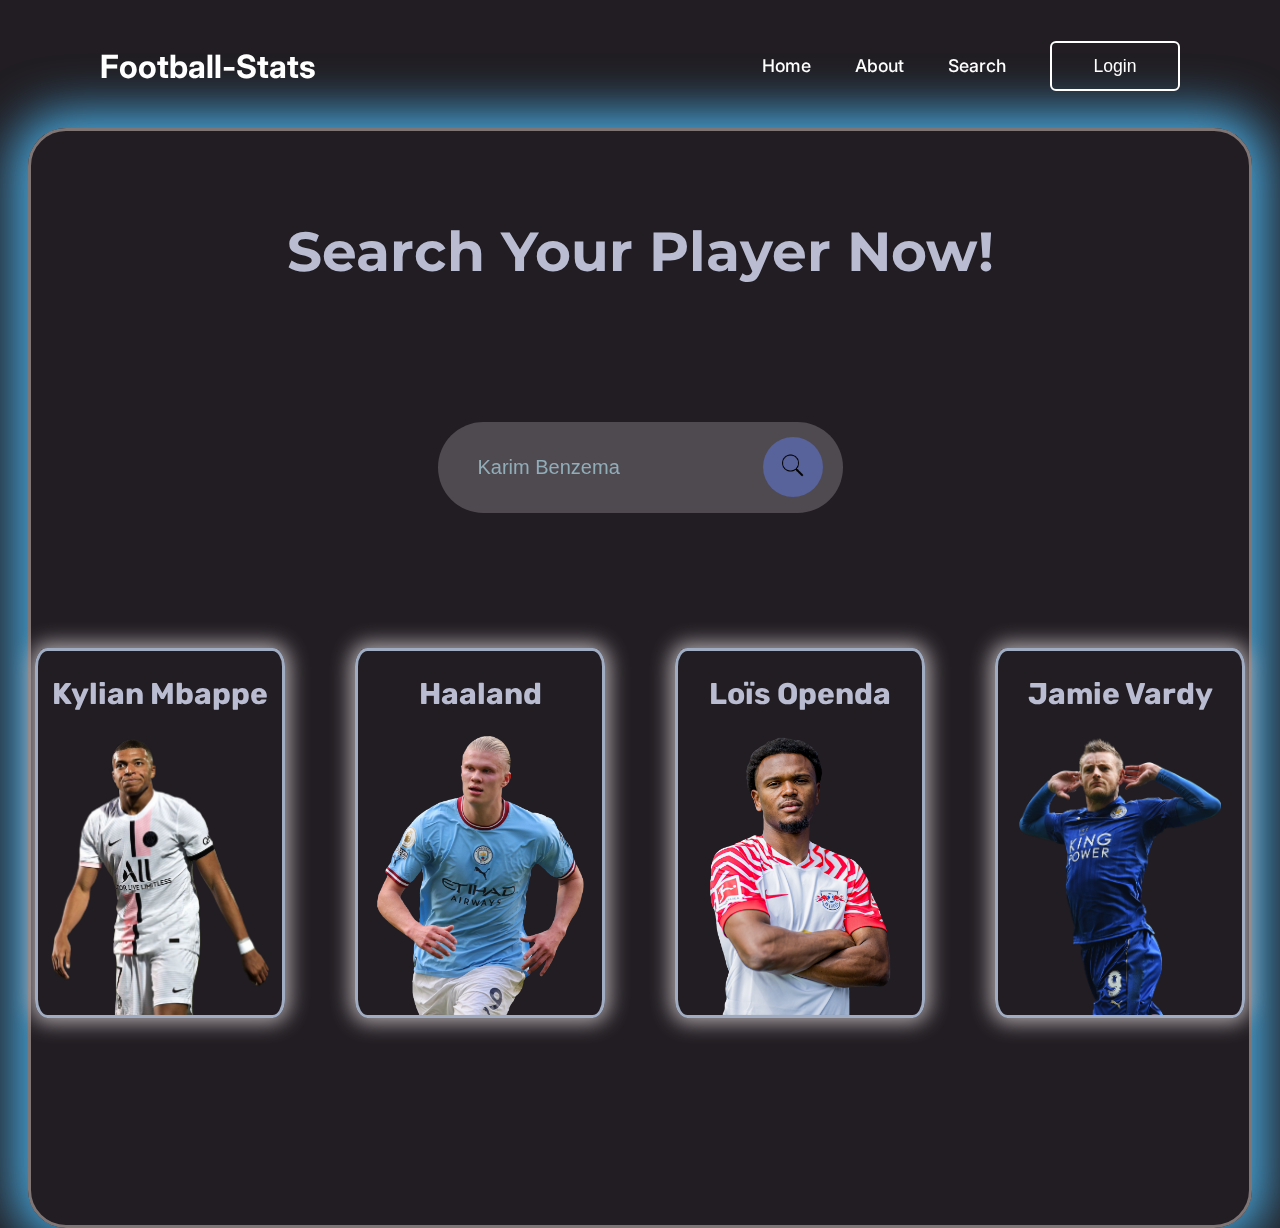
<file: search.html>
<!DOCTYPE html>
<html lang="en">
<head>
    <meta charset="UTF-8">
    <meta name="viewport" content="width=device-width, initial-scale=1.0">
    <link href="style.css" rel="stylesheet">
    <link rel="icon" type="image/x-icon" href="img/logo.png">
    <link href="https://fonts.googleapis.com/css2?family=Montserrat:ital,wght@1,900&display=swap" rel="stylesheet">
    <link href="https://fonts.googleapis.com/css2?family=Inter:wght@700&family=Montserrat:ital,wght@1,900&family=Rubik:ital,wght@1,500&display=swap" rel="stylesheet">
    <link href="https://fonts.googleapis.com/css2?family=Montserrat:ital,wght@1,900&family=Rubik:ital,wght@1,500&display=swap" rel="stylesheet">
    <link href="https://fonts.googleapis.com/css2?family=Bebas+Neue&family=Inter:wght@700&family=Montserrat:ital,wght@1,900&family=Rubik:ital,wght@1,500&display=swap" rel="stylesheet">
    <title>Football Stats Search</title>
</head>
<body class="second">
    <header class="navigation">
        <h2>Football-Stats</h2>
        <nav class="nav-bar">
            <a href="index.html">Home</a>
            <a href="index.html#about">About</a>
            <!-- <a href="#">Service</a> -->
            <a href="select.html">Search</a>
            <button class="login">Login</button>
        </nav>
    </header>

    <div class="main-box">

        <div class="main-text">
            <h1>Search Your Player Now!</h1>
        </div>
        
        <div class="container">
            <form action="" class="search-bar">
                <input type="text" placeholder="Karim Benzema" name="q">
                <button type="submit"><img src="img/search.png" /></button>
            </form>
        </div>

        <div class="semi-box">
            <div class="player-box">
                <div id="player-1">
                    <h2>Ronaldo</h2>
                    <img src="img/players/ronaldo.png" alt="Football Player"/>
                </div>
                <div id="player-2">
                    <h2>Kylian Mbappe</h2>
                    <img src="img/players/mbappe.png" alt="Football Player"/>
                </div>
                <div>
                    <h2>Haaland</h2>
                    <img src="img/players/haaland.png" alt="Football Player"/>
                </div>
                <div>
                    <h2>Loïs Openda</h2>
                    <img src="img/players/openda.png" alt="Football Player"/>
                </div>
                <div>
                    <h2>Jamie Vardy</h2>
                    <img src="img/players/vardy.png" alt="Football Player"/>
                </div>
                <div>
                    <h2>Sadio Mané</h2>
                    <img src="img/players/mane.png" alt="Football Player"/>
                </div>
            </div>
        </div>
    </div>


</body>
</html>
</file>
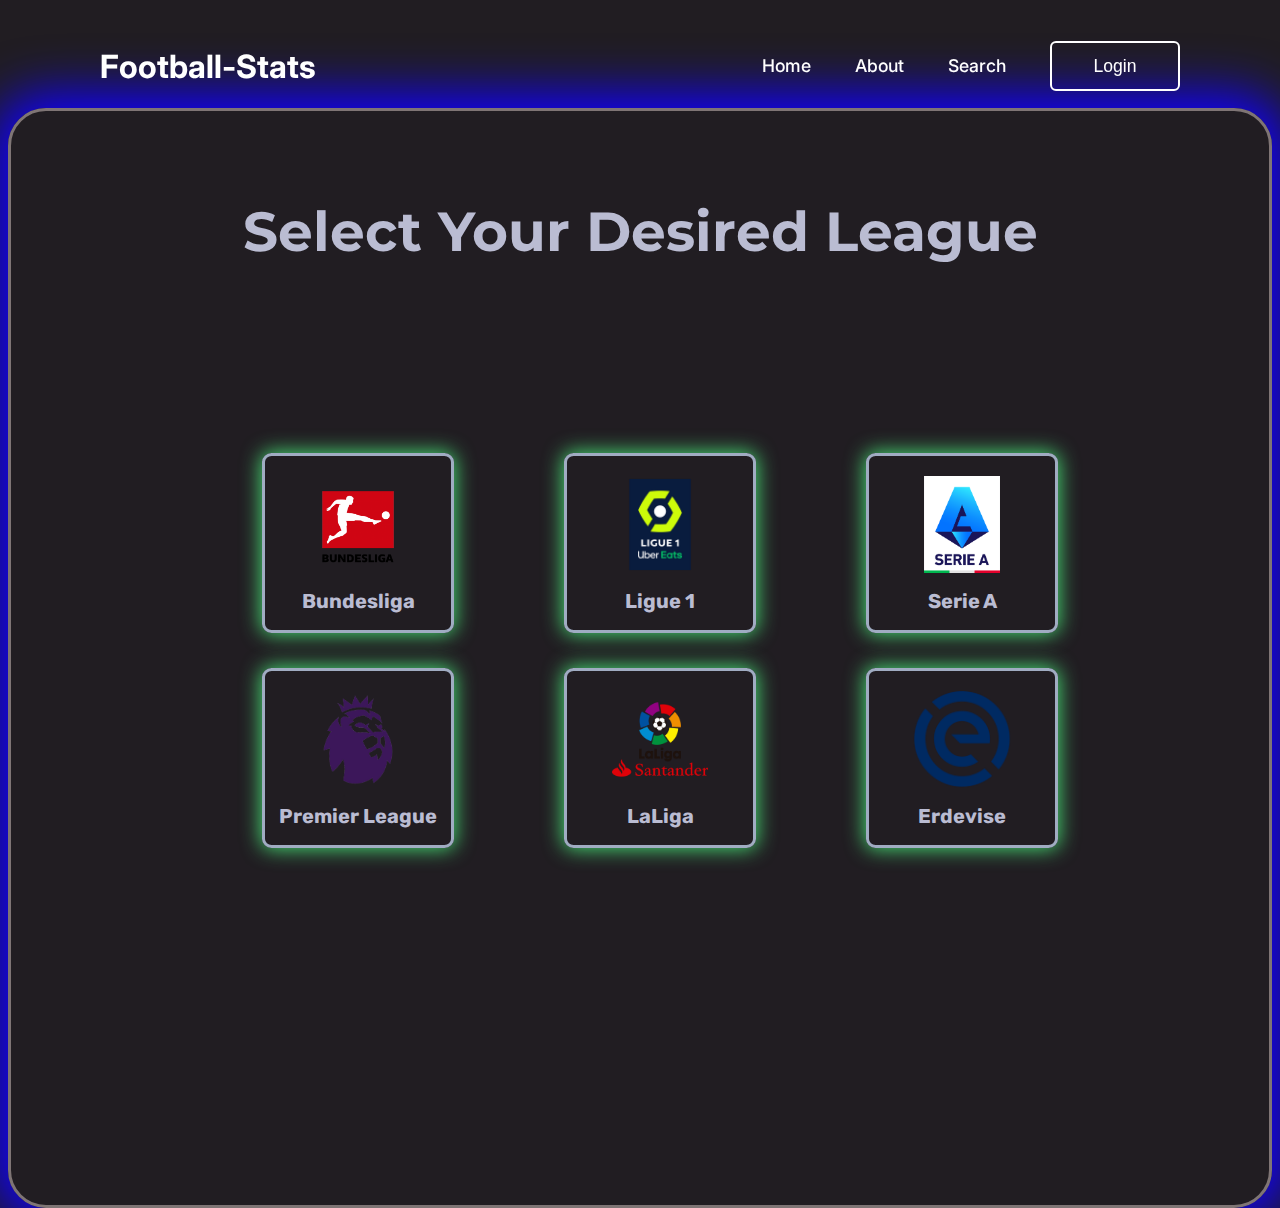
<file: select.html>
<!DOCTYPE html>
<html lang="en">
<head>
    <meta charset="UTF-8">
    <meta name="viewport" content="width=device-width, initial-scale=1.0">
    <link href="style.css" rel="stylesheet">
    <link rel="icon" type="image/x-icon" href="img/logo.png">
    <link href="https://fonts.googleapis.com/css2?family=Montserrat:ital,wght@1,900&display=swap" rel="stylesheet">
    <link href="https://fonts.googleapis.com/css2?family=Inter:wght@700&family=Montserrat:ital,wght@1,900&family=Rubik:ital,wght@1,500&display=swap" rel="stylesheet">
    <link href="https://fonts.googleapis.com/css2?family=Montserrat:ital,wght@1,900&family=Rubik:ital,wght@1,500&display=swap" rel="stylesheet">
    <link href="https://fonts.googleapis.com/css2?family=Bebas+Neue&family=Inter:wght@700&family=Montserrat:ital,wght@1,900&family=Rubik:ital,wght@1,500&display=swap" rel="stylesheet">
    <title>Football Stats Search</title>
</head>
<body class="third">
    <header class="navigation">
        <h2>Football-Stats</h2>
        <nav class="nav-bar">
            <a href="index.html">Home</a>
            <a href="index.html#about">About</a>
            <!-- <a href="#">Service</a> -->
            <a href="search.html">Search</a>
            <button class="login">Login</button>
        </nav>
    </header>

    <div class="main-box" style="box-shadow: 0 0 50px 15px #1100ff;">
        <div class="main-text">
            <h1>Select Your Desired League</h1>
        </div>

        <div class="league-box">
            <ul>
                <a href="search.html"><li>
                    <img src="img/leagues/BL.png">
                    <h2>Bundesliga</h2>
                </li></a>
                <a href="search.html"><li>
                    <img src="img/leagues/PL.png">
                    <h2>Premier League</h2>
                </li></a>
            </ul>
            <ul>
                <a href="search.html"><li>
                    <img src="img/leagues/L1.png">
                    <h2>Ligue 1</h2>
                </li></a>
                <a href="search.html"><li>
                    <img src="img/leagues/LL.png">
                    <h2>LaLiga</h2>
                </li></a>
            </ul>
            <ul>
                <a href="search.html"><li>
                    <img src="img/leagues/SAL.png">
                    <h2>Serie A</h2>
                </li></a>
                <a href="search.html"><li>
                    <img src="img/leagues/EL.png">
                    <h2 id="exeption">Erdevise</h2>
                </li></a>
            </ul>
        </div>

    </div>

</body>
</html>
</file>
<file: style.css>
html {
    scroll-behavior: smooth;
}

body {
    background-color: rgb(33, 29, 34);
}

* {
    margin: 1;
    padding: 1;
    box-sizing: border-box;
}

.top-part {
    height: 950px;
    width: 100%;
    border-radius: 38px;
    position: relative;
    display: flex;
    align-items: center;
    justify-content: center;
    background: radial-gradient(140% 107.13% at 50% 10%,transparent 37.41%,rgb(21, 66, 247) 69.27%,#fff 100%);
    background-repeat: no-repeat;
    flex-direction: column;
}

h1 {
    font-family: 'Montserrat', sans-serif;
    color: #babcd2;
    font-size: 55px;
}

.top-part h1 {
    animation: fade 1s ease-in;
}

@keyframes fade {
    0% {
        opacity: 0;
    }

    100% {
        opacity: 1;
    }
}

.top-part p {
    position: relative;
    top: 12px;
    font-family: 'Rubik', sans-serif;
    color: #babcd2;
}

.navigation {
    font-family: 'Inter', sans-serif;
    position: fixed;
    top: 0;
    left: 0;
    width: 100%;
    padding: 20px 100px;
    display: flex;
    justify-content: space-between;
    align-items: center;
    z-index: 99;
    user-select: none;
}

.navigation h2 {
    font-size: 2em;
    color: #fff;
}

.navigation a {
    position: relative;
    font-size: 1.1em;
    color: #fff;
    text-decoration: none;
    font-weight: 500;
    margin-left: 40px;
}

a {
    text-decoration: none;
}

.navigation .login {
    width: 130px;
    height: 50px;
    background: transparent;
    border: 2px solid #fff;
    outline: none;
    border-radius: 6px;
    cursor: pointer;
    font-size: 1.1em;
    color: #fff;
    font-weight: 500;
    margin-left: 40px;
    transition: .5s;
}

.navigation .login:hover {
    background: #fff;
    color: #162938;
}

.navigation a::after {
    content: '';
    position: absolute;
    left: 0;
    bottom: -6px;
    width: 100%;
    height: 3px;
    background: #fff;
    border-radius: 5px;
    transform: scaleX(0);
    transition: 0.5s;
}

.navigation a:hover::after {
    transform: scaleX(1);
}

.about-text {
    display: flex;
    flex-direction: column;
}

.about {
    margin-top: 20px;
    display: flex;
    font-weight: bold;
    padding: 2rem;
    padding-top: 0;
    padding-right: 2rem;
    height: 50vh;
    background: radial-gradient(#222296, #1892b4);
    background-repeat: no-repeat;
    border-radius: 30px;
}

.about h2 {
    font-family: 'Inter', sans-serif;
    font-size: 70px;
    color: #babcd2;
}

.about p {
    color: #babcd2;
    font-family: 'Inter', sans-serif;
    font-size: 25px;
    width: auto;
    width: 50%;
    line-height: 30px;
    margin-bottom: 10px;
}

.about .leagues ul li {
    position: relative;
    right: 120%;
    top: 0;
    display: flex;
    width: 150px;
    height: 150px;
    user-select: none;
    margin: 50px;
    padding-top: 0;
}

.about .leagues ul li img {
    margin: 5px;
    padding: 30px;
    height: 200px;
}

.second {
    padding: 20px;
}

.main-box {
    height: 1100px;
    width: 100%;
    top: 100px;
    padding: 50px;
    border-radius: 38px;
    position: relative;
    display: flex;
    align-items: center;
    /* justify-content: center; */
    border: rgb(127, 117, 117) 3px solid;
    box-shadow: 0 0 50px 15px #48abe0;
    flex-direction: column;
    gap: 100px;
}

.search-bar {
    width: 100%;
    max-width: 700px;
    background: rgba(255, 255, 255, 0.2);
    display: flex;
    align-items: center;
    border-radius: 60px;
    padding: 10px 20px;
    backdrop-filter: blur(4px) saturate(180%);
}

.search-bar input {
    background: transparent;
    flex: 1;
    border: 0;
    outline: none;
    padding: 24px 20px;
    font-size: 20px;
    color: #cac7ff;
}

::placeholder {
    color: lightblue;
    opacity: 0.7;
}

.search-bar button img {
    width: 25px;
}

.search-bar button {
    border: 0;
    border-radius: 50%;
    width: 60px;
    height: 60px;
    background: #58629b;
    cursor: pointer;
}

.main-box .semi-box .player-box {
    display: flex;
    align-self: flex-start;
    position: relative;
}

.main-box .semi-box .player-box div {
    width: 250px;
    height: 370px;
    margin: 35px;
    border-radius: 5%;
    border: rgb(160, 172, 194) 3px solid;
    box-shadow: 0 0 20px 5px #ada5a9;
    display: flex;
    flex-direction: column;
    align-items: center;
}

.main-box .semi-box .player-box div h2 {
    font-size: 30px;
    font-family: 'Rubik', sans-serif;
    color: #babcd2;
}

.main-box .semi-box .player-box div img {
    max-width: 100%;
    max-height: 100%;
    overflow: hidden;
    display: block; /* remove extra space below image */
}

.league-box {
    display: flex;
    align-self: center;
    position: relative;
}

.league-box ul li {
    width: 15vw;
    height: 20vh;
    margin: 35px;
    padding-top: 20px;
    border-radius: 5%;
    border: rgb(160, 172, 194) 3px solid;
    box-shadow: 0 0 20px 1px #48e075;
    display: flex;
    flex-direction: column;
    align-items: center;
    list-style-type: none;  
}

.league-box ul li img {
    max-width: 100%;
    max-height: 100%;
    overflow: hidden;
    display: block;
}

.league-box ul li h2 {
    font-size: 20px;
    font-family: 'Rubik', sans-serif;
    color: #babcd2;
}
</file>
